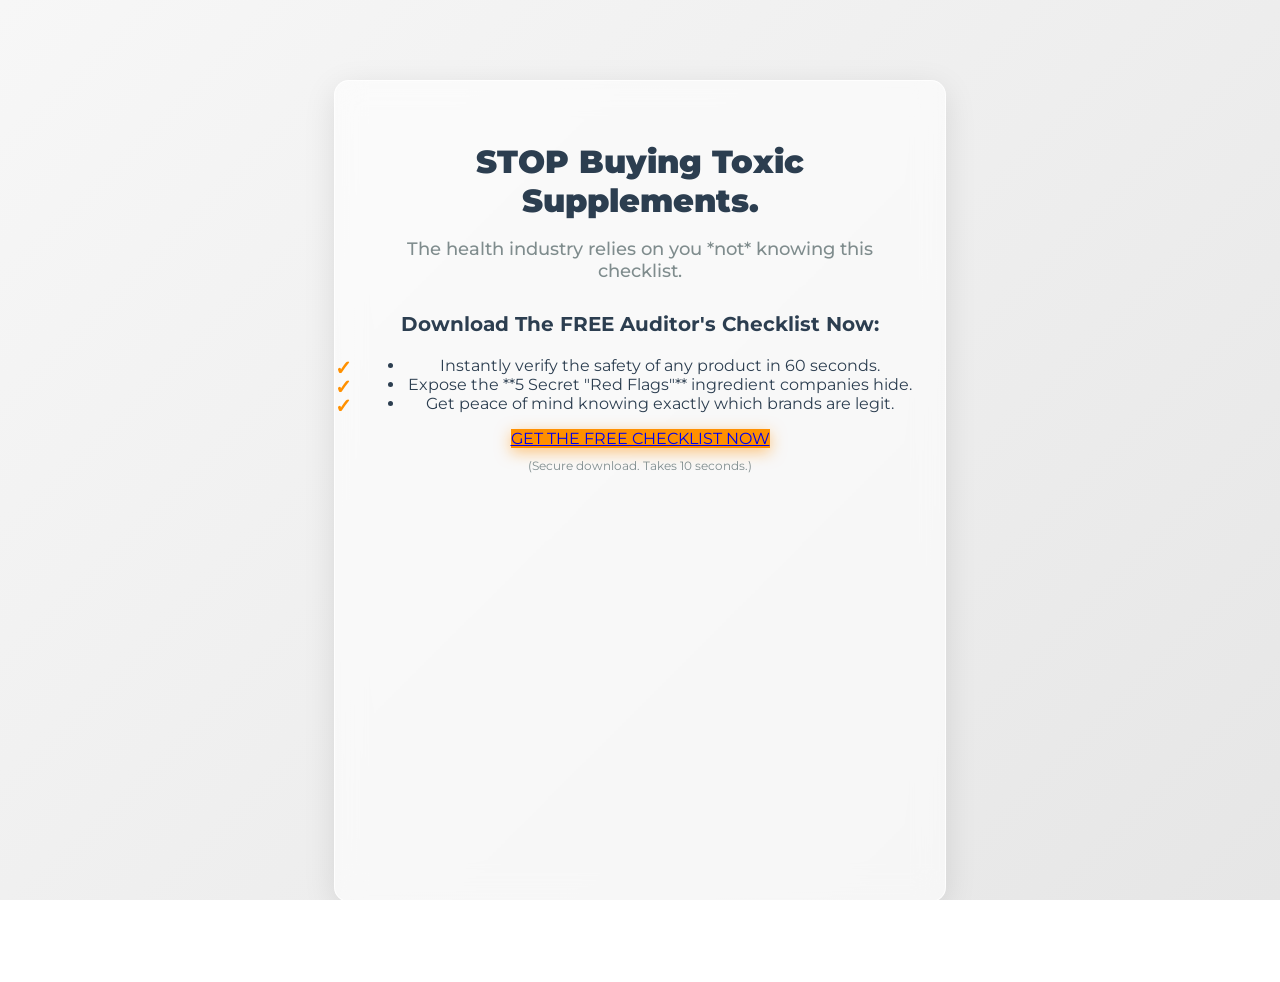
<file: index.html>
<!DOCTYPE html>
<html lang="en">
<head>
    <meta charset="UTF-8">
    <meta name="viewport" content="width=device-width, initial-scale=1.0">
    <title>The FREE Toxic Ingredients Checklist - Stop Buying Junk!</title>
    
    <link href="https://fonts.googleapis.com/css2?family=Montserrat:wght@400;700;900&display=swap" rel="stylesheet">
    
    <style>
        /* CORE STYLING */
        :root {
            --accent-color: #ff9000; /* Warm Amber/Orange accent */
            --dark-text: #2c3e50; /* Deep Navy for main text */
            --background-start: #f7f7f7; /* Very light gray */
            --background-end: #e6e6e6; /* Soft light gray gradient end */
        }
        
        /* 1. VIEWPORT & SCROLLING FIXES */
        html, body {
            height: 100%;
            margin: 0;
            padding: 0;
            overflow: hidden; 
        }

        body { 
            font-family: 'Montserrat', sans-serif; 
            text-align: center; 
            color: var(--dark-text);
            
            /* UPDATED LIGHT BACKGROUND GRADIENT (Soft Gray Theme) */
            background: linear-gradient(135deg, var(--background-start) 0%, var(--background-end) 100%);
            position: relative;
        }

        /* 2. BUBBLE ANIMATION STYLES (Warm Amber Bubbles) */
        .bubbles {
            position: absolute;
            top: 0;
            left: 0;
            width: 100%;
            height: 100%;
            overflow: hidden;
            z-index: 1;
        }

        .bubbles li {
            position: absolute;
            display: block;
            list-style: none;
            width: 20px;
            height: 20px;
            /* Warm Amber color with low opacity */
            background: rgba(255, 144, 0, 0.1); 
            animation: animate 25s linear infinite;
            bottom: -150px;
            border-radius: 50%;
            border: 1px solid rgba(255, 144, 0, 0.2); 
            box-shadow: inset 0 0 5px rgba(255, 144, 0, 0.4);
        }
        /* Bubble size/position keyframes remain the same */
        .bubbles li:nth-child(1) { left: 25%; width: 80px; height: 80px; animation-delay: 0s; animation-duration: 10s; }
        .bubbles li:nth-child(2) { left: 10%; width: 20px; height: 20px; animation-delay: 2s; animation-duration: 12s; }
        .bubbles li:nth-child(3) { left: 70%; width: 20px; height: 20px; animation-delay: 4s; animation-duration: 15s; }
        .bubbles li:nth-child(4) { left: 40%; width: 60px; height: 60px; animation-delay: 0s; animation-duration: 18s; }
        .bubbles li:nth-child(5) { left: 65%; width: 20px; height: 20px; animation-delay: 0s; animation-duration: 7s; }
        .bubbles li:nth-child(6) { left: 75%; width: 110px; height: 110px; animation-delay: 3s; animation-duration: 10s; }
        .bubbles li:nth-child(7) { left: 35%; width: 150px; height: 150px; animation-delay: 7s; animation-duration: 13s; }
        .bubbles li:nth-child(8) { left: 50%; width: 25px; height: 25px; animation-delay: 15s; animation-duration: 14s; }
        .bubbles li:nth-child(9) { left: 20%; width: 15px; height: 15px; animation-delay: 2s; animation-duration: 19s; }
        .bubbles li:nth-child(10) { left: 85%; width: 150px; height: 150px; animation-delay: 10s; animation-duration: 8s; }

        @keyframes animate {
            0% { transform: translateY(0) rotate(0deg); opacity: 1; border-radius: 0; }
            100% { transform: translateY(-1000px) rotate(720deg); opacity: 0; border-radius: 50%; }
        }

        /* 3. GLASS CONTENT CONTAINER (Lighter Glass effect) */
        .container { 
            max-width: 550px; 
            margin: 80px auto; 
            padding: 40px 30px; 
            
            /* Lighter Glass Effect for Readability on a light background */
            background: rgba(255, 255, 255, 0.6); /* Higher transparency (more white) */
            border-radius: 15px; 
            border: 1px solid rgba(255, 255, 255, 0.8); /* Strong white border */
            backdrop-filter: blur(15px); 
            box-shadow: 0 8px 32px 0 rgba(0, 0, 0, 0.1); /* Subtle shadow */
            position: relative;
            z-index: 10;
            
            /* Responsiveness and Scroll Fix */
            height: calc(100vh - 160px); 
            overflow-y: auto; 
        }
        
        /* 4. HEADLINES AND TEXT (Dark Text for contrast) */
        h1 { 
            color: var(--dark-text); /* Deep Navy */
            font-size: 32px; 
            font-weight: 900; 
            margin-bottom: 8px; 
            text-shadow: none; /* Removed shadow on light background */
        }
        
        .tagline {
            color: #7f8c8d; /* Muted gray text */
            font-size: 18px; 
            margin-bottom: 30px; 
            font-weight: 500;
        }
        
        .cta-list {
            color: var(--dark-text);
        }
        
        .cta-list li::before {
            content: '✓'; 
            color: var(--accent-color); /* Warm Amber Checkmark */
            font-weight: 900;
            position: absolute;
            left: 0;
            font-size: 20px;
        }

        /* 5. CTA BUTTON STYLING */
        .cta-button {
            /* Button color changed to Warm Amber/Orange for high contrast */
            background-color: var(--accent-color); 
            box-shadow: 0 4px 15px rgba(255, 144, 0, 0.5);
            /* ... rest of the button styles remain ... */
        }

        .cta-button:hover {
            background-color: #e57e00; /* Darken the amber on hover */
            transform: translateY(-2px);
        }

        /* Animation and Mobile CSS remains the same */

        @media (max-width: 600px) {
            .container {
                margin: 20px 10px;
                padding: 30px 20px;
                height: calc(100vh - 40px);
            }
            h1 {
                font-size: 26px;
            }
        }
    </style>
</head>
<body>
    
    <ul class="bubbles">
        <li></li><li></li><li></li><li></li><li></li>
        <li></li><li></li><li></li><li></li><li></li>
    </ul>

    <div class="container">
        <h1>STOP Buying Toxic Supplements.</h1>
        <p class="tagline">The health industry relies on you *not* knowing this checklist.</p>
        
        <p style="font-size: 20px; font-weight: 700;">Download The FREE Auditor's Checklist Now:</p>
        
        <ul class="cta-list">
            <li>Instantly verify the safety of any product in 60 seconds.</li>
            <li>Expose the **5 Secret "Red Flags"** ingredient companies hide.</li>
            <li>Get peace of mind knowing exactly which brands are legit.</li>
        </ul>

        <a 
            href="https://3a16d191.sibforms.com/serve/[base64]" 
            target="_blank" 
            class="cta-button cta-button--animate"
        >
            GET THE FREE CHECKLIST NOW
        </a>
        
        <p style="font-size: 12px; margin-top: 10px; color: #7f8c8d;">(Secure download. Takes 10 seconds.)</p>
        
    </div>
</body>
</html>
</file>
